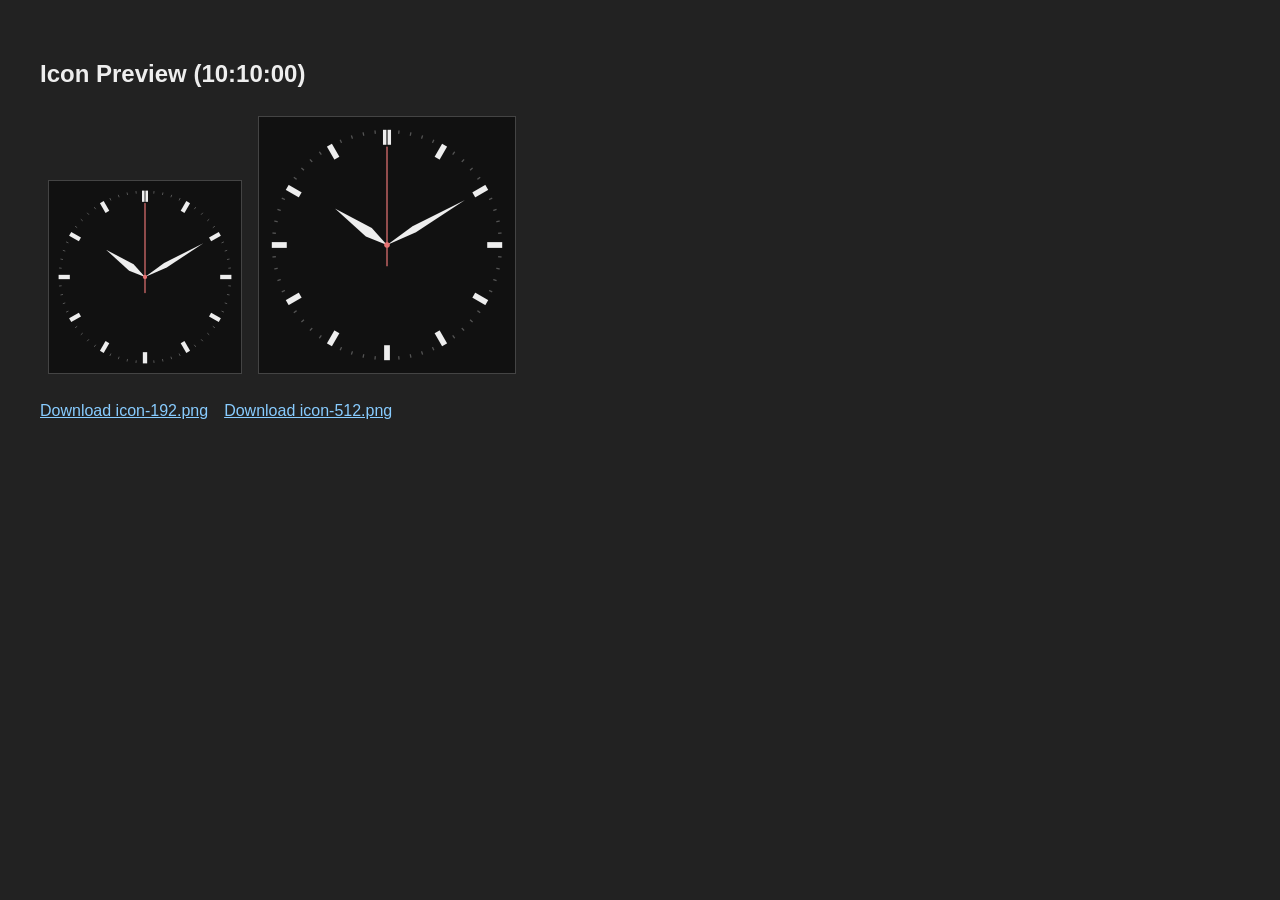
<file: dev/generate-icons.html>
<!DOCTYPE html>
<html lang="ja">
<head>
  <meta charset="UTF-8">
  <title>Generate Icons</title>
  <style>
    body { background: #222; color: #eee; font-family: sans-serif; padding: 2rem; }
    canvas { border: 1px solid #444; margin: 0.5rem; }
    a { color: #8cf; margin-right: 1rem; }
  </style>
</head>
<body>
  <h2>Icon Preview (10:10:00)</h2>
  <div id="previews"></div>
  <div id="links" style="margin-top:1rem;"></div>
  <script>
    const sizes = [192, 512];

    function drawBar(ctx, x1, y1, x2, y2, hw, color, angle) {
      const perp = angle + Math.PI / 2;
      const px = Math.cos(perp) * hw;
      const py = Math.sin(perp) * hw;
      ctx.beginPath();
      ctx.moveTo(x1 - px, y1 - py);
      ctx.lineTo(x1 + px, y1 + py);
      ctx.lineTo(x2 + px, y2 + py);
      ctx.lineTo(x2 - px, y2 - py);
      ctx.closePath();
      ctx.fillStyle = color;
      ctx.fill();
    }

    function drawDauphine(ctx, cx, cy, angleDeg, length, halfWidth, color) {
      const a = angleDeg * Math.PI / 180;
      const cos = Math.cos(a), sin = Math.sin(a);
      const px = -sin * halfWidth, py = cos * halfWidth;
      const midX = cx + cos * length * 0.35, midY = cy + sin * length * 0.35;
      const tipX = cx + cos * length, tipY = cy + sin * length;
      ctx.beginPath();
      ctx.moveTo(cx, cy);
      ctx.lineTo(midX + px, midY + py);
      ctx.lineTo(tipX, tipY);
      ctx.lineTo(midX - px, midY - py);
      ctx.closePath();
      ctx.fillStyle = color;
      ctx.fill();
    }

    function drawSecondHand(ctx, cx, cy, angleDeg, length, tail, color) {
      const a = angleDeg * Math.PI / 180;
      ctx.beginPath();
      ctx.moveTo(cx - Math.cos(a) * tail, cy - Math.sin(a) * tail);
      ctx.lineTo(cx + Math.cos(a) * length, cy + Math.sin(a) * length);
      ctx.strokeStyle = color;
      ctx.lineWidth = Math.max(1.2, length / 80);
      ctx.lineCap = "round";
      ctx.stroke();
    }

    function drawIcon(canvas, size) {
      const ctx = canvas.getContext("2d");
      canvas.width = size;
      canvas.height = size;
      const cx = size / 2;
      const r = size * 0.45;

      ctx.fillStyle = "#111";
      ctx.fillRect(0, 0, size, size);

      // バーインデックス + 分目盛り
      for (let i = 0; i < 60; i++) {
        const angle = (i * 6 - 90) * Math.PI / 180;
        const cos = Math.cos(angle), sin = Math.sin(angle);
        if (i % 5 === 0) {
          const len = r * 0.13;
          const hw = r * 0.025;
          const perp = angle + Math.PI / 2;
          const inner = r - len;
          if (i === 0) {
            const gap = r * 0.02;
            for (const offset of [-gap, gap]) {
              const ox = Math.cos(perp) * offset, oy = Math.sin(perp) * offset;
              drawBar(ctx, cx + cos * inner + ox, cx + sin * inner + oy,
                      cx + cos * r + ox, cx + sin * r + oy, hw * 0.6, "#eee", angle);
            }
          } else {
            drawBar(ctx, cx + cos * inner, cx + sin * inner,
                    cx + cos * r, cx + sin * r, hw, "#eee", angle);
          }
        } else {
          const len = r * 0.03;
          ctx.beginPath();
          ctx.moveTo(cx + cos * (r - len), cx + sin * (r - len));
          ctx.lineTo(cx + cos * r, cx + sin * r);
          ctx.strokeStyle = "#555";
          ctx.lineWidth = Math.max(1, size / 200);
          ctx.stroke();
        }
      }

      const h = 10, m = 10, s = 0;
      drawDauphine(ctx, cx, cx, (h % 12 + m / 60) * 30 - 90, r * 0.55, r * 0.045, "#eee");
      drawDauphine(ctx, cx, cx, (m + s / 60) * 6 - 90, r * 0.78, r * 0.03, "#eee");
      drawSecondHand(ctx, cx, cx, s * 6 - 90, r * 0.85, r * 0.18, "#e57373");

      ctx.beginPath();
      ctx.arc(cx, cx, r * 0.025, 0, Math.PI * 2);
      ctx.fillStyle = "#e57373";
      ctx.fill();
    }

    const previews = document.getElementById("previews");
    const links = document.getElementById("links");

    sizes.forEach((size) => {
      const canvas = document.createElement("canvas");
      canvas.style.width = Math.min(size, 256) + "px";
      canvas.style.height = Math.min(size, 256) + "px";
      drawIcon(canvas, size);
      previews.appendChild(canvas);

      const a = document.createElement("a");
      a.download = `icon-${size}.png`;
      a.href = canvas.toDataURL("image/png");
      a.textContent = `Download icon-${size}.png`;
      links.appendChild(a);
    });
  </script>
</body>
</html>
</file>
